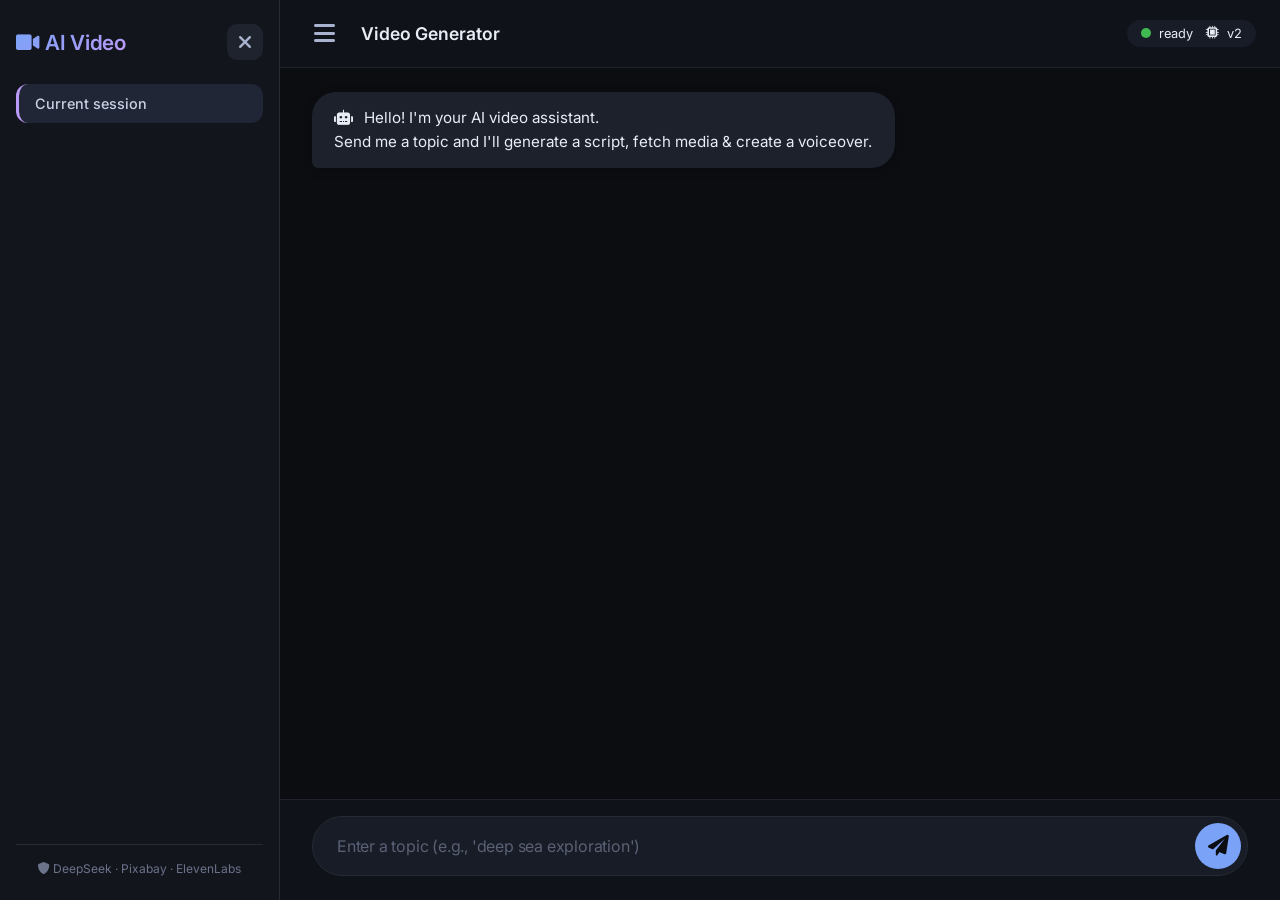
<file: static/index.html>
<!DOCTYPE html>
<html lang="en">
<head>
    <meta charset="UTF-8">
    <meta name="viewport" content="width=device-width, initial-scale=1.0, maximum-scale=1.0, user-scalable=no">
    <title>AI Video Generator · DeepSeek + Pixabay + ElevenLabs</title>
    <!-- Font Awesome 6 (free) -->
    <link rel="stylesheet" href="https://cdnjs.cloudflare.com/ajax/libs/font-awesome/6.0.0-beta3/css/all.min.css">
    <!-- Google Fonts: Inter & JetBrains Mono -->
    <link rel="preconnect" href="https://fonts.googleapis.com">
    <link rel="preconnect" href="https://fonts.gstatic.com" crossorigin>
    <link href="https://fonts.googleapis.com/css2?family=Inter:opsz,wght@14..32,400;14..32,500;14..32,600;14..32,700&family=JetBrains+Mono:wght@400;500&display=swap" rel="stylesheet">
    <style>
        /* ----- RESET & BASE ----- */
        *, *::before, *::after { box-sizing: border-box; margin: 0; padding: 0; }
        html { font-size: 16px; scroll-behavior: smooth; }
        body {
            font-family: 'Inter', -apple-system, BlinkMacSystemFont, sans-serif;
            background: #0b0d11;
            color: #e8edf5;
            min-height: 100vh;
            display: flex;
            transition: background 0.2s;
        }
        a { color: #7aa2f7; text-decoration: none; }
        a:hover { color: #b3c9ff; }
        button { cursor: pointer; font-family: inherit; border: none; background: none; }
        input, textarea { font-family: inherit; }

        /* ----- SCROLLBAR (dark) ----- */
        ::-webkit-scrollbar { width: 6px; height: 6px; }
        ::-webkit-scrollbar-track { background: #1a1d25; }
        ::-webkit-scrollbar-thumb { background: #3b4050; border-radius: 8px; }
        ::-webkit-scrollbar-thumb:hover { background: #5a6175; }

        /* ----- SIDEBAR (toggle) ----- */
        .sidebar {
            position: fixed;
            top: 0;
            left: 0;
            width: 280px;
            height: 100vh;
            background: #12151c;
            border-right: 1px solid #252a33;
            padding: 1.5rem 1rem;
            display: flex;
            flex-direction: column;
            gap: 1.5rem;
            transform: translateX(0);
            transition: transform 0.25s cubic-bezier(0.4, 0, 0.2, 1), visibility 0.25s;
            z-index: 100;
            visibility: visible;
            overflow-y: auto;
        }
        .sidebar.closed {
            transform: translateX(-100%);
            visibility: hidden;
        }
        .sidebar-header {
            display: flex;
            align-items: center;
            justify-content: space-between;
        }
        .sidebar-header h2 {
            font-weight: 600;
            font-size: 1.3rem;
            letter-spacing: -0.3px;
            background: linear-gradient(135deg, #7aa2f7, #bb9af7);
            -webkit-background-clip: text;
            -webkit-text-fill-color: transparent;
            background-clip: text;
        }
        .sidebar-toggle-btn {
            background: #1f232d;
            width: 36px;
            height: 36px;
            border-radius: 10px;
            display: flex;
            align-items: center;
            justify-content: center;
            color: #a9b3cf;
            font-size: 1.2rem;
            transition: background 0.2s, color 0.2s;
        }
        .sidebar-toggle-btn:hover { background: #2b313e; color: white; }

        .session-list {
            display: flex;
            flex-direction: column;
            gap: 0.5rem;
            flex: 1;
        }
        .session-item {
            background: #1a1e28;
            padding: 0.7rem 1rem;
            border-radius: 12px;
            font-size: 0.9rem;
            font-weight: 500;
            color: #c8d0e3;
            border-left: 3px solid transparent;
            transition: all 0.15s ease;
            word-break: break-word;
        }
        .session-item:hover {
            background: #242a38;
            border-left-color: #7aa2f7;
        }
        .session-item.active {
            border-left-color: #bb9af7;
            background: #202636;
        }

        .sidebar-footer {
            font-size: 0.75rem;
            color: #6b738b;
            border-top: 1px solid #252a33;
            padding-top: 1rem;
            text-align: center;
        }

        /* ----- MAIN LAYOUT ----- */
        .main-wrapper {
            margin-left: 280px;
            flex: 1;
            display: flex;
            flex-direction: column;
            height: 100vh;
            transition: margin-left 0.25s cubic-bezier(0.4, 0, 0.2, 1);
        }
        .main-wrapper.expanded {
            margin-left: 0;
        }

        /* ----- TOP BAR (mobile toggle) ----- */
        .topbar {
            display: flex;
            align-items: center;
            padding: 0.8rem 1.5rem;
            background: #0f1219;
            border-bottom: 1px solid #1f232d;
            gap: 1rem;
            min-height: 64px;
        }
        .hamburger {
            font-size: 1.5rem;
            color: #a9b3cf;
            padding: 6px 10px;
            border-radius: 10px;
            transition: background 0.15s ease;
        }
        .hamburger:hover { background: #1f232d; color: white; }
        .topbar-title {
            font-weight: 600;
            font-size: 1.1rem;
            color: #e8edf5;
        }
        .topbar-status {
            margin-left: auto;
            display: flex;
            align-items: center;
            gap: 8px;
            font-size: 0.8rem;
            background: #181c26;
            padding: 6px 14px;
            border-radius: 40px;
        }
        .status-dot {
            width: 10px; height: 10px; border-radius: 50%;
            background-color: #3fb950; /* green = ready */
        }
        .status-dot.busy { background-color: #f0883e; }

        /* ----- CHAT CONTAINER ----- */
        .chat-container {
            flex: 1;
            overflow-y: auto;
            padding: 1.5rem 2rem 1rem 2rem;
            display: flex;
            flex-direction: column;
            gap: 1rem;
        }

        /* ----- MESSAGE BUBBLES (animations) ----- */
        .message {
            max-width: 80%;
            padding: 0.9rem 1.4rem;
            border-radius: 24px;
            line-height: 1.55;
            font-size: 0.95rem;
            animation: msgSlideIn 0.35s cubic-bezier(0.16, 1, 0.3, 1);
            word-break: break-word;
            box-shadow: 0 2px 8px rgba(0,0,0,0.25);
        }
        @keyframes msgSlideIn {
            0% { opacity: 0; transform: translateY(16px) scale(0.97); }
            100% { opacity: 1; transform: translateY(0) scale(1); }
        }

        .message.user {
            align-self: flex-end;
            background: linear-gradient(145deg, #2b3a67, #1e2a4f);
            border-bottom-right-radius: 6px;
        }
        .message.assistant {
            align-self: flex-start;
            background: #1c212b;
            border-bottom-left-radius: 6px;
        }
        .message.system {
            align-self: center;
            background: #20252f80; 
            backdrop-filter: blur(4px);
            border-radius: 40px; 
            padding: 0.5rem 1.4rem; 
            font-size:.85rem; 
            color:#a9b3cf; 
        }
        .message.error {
            align-self : center ; 
           background :#3d2025 ; 
           color :#f7a8b8 ; 
           border-radius :20px ; 
           padding :0.6rem  1.4rem ; 
           font-size :0.9rem ;
           border :1px solid #b34a5a ;
         }

         /* typing indicator */
         .typing-indicator {
             align-self : flex-start ; 
             display :flex ; 
             gap :6px ; 
             padding :12px  20px ; 
             background :#1c212b ; 
             border-radius :40px ; 
             animation :msgSlideIn  0.25s ;
         }
         .typing-indicator span {
             width :10px ; height :10px ; 
             background :#7aa2f7 ; 
             border-radius :50% ; 
             animation :blink  1s infinite ;
         }
         .typing-indicator span:nth-child(2) { animation-delay :0.15s ; }
         .typing-indicator span:nth-child(3) { animation-delay :0.30s ; }
         @keyframes blink {
             0%,100%{ opacity :0.3 ; transform :scale(0.9) ;}
             50%{ opacity :1 ; transform :scale(1.2) ;}
         }

         /* ----- INPUT AREA ----- */
         .input-area {
             padding :1rem  2rem  1.5rem  2rem ; 
             background :#0f1219 ; 
             border-top :1px solid #1f232d ;
         }
         .input-row {
             display :flex ; 
             gap :12px ; 
             align-items :center ; 
             background :#181c26 ; 
             padding :6px  6px  6px  18px ; 
             border-radius :60px ; 
             border :1px solid #252a33 ;
             transition :border-color  0.15s ;
         }
         .input-row.focused { border-color :#7aa2f7 ; box-shadow :0  0  0  2px rgba(122,162,247,0.15) ;}
         .input-row input {
             flex :1 ; 
             background :transparent ; 
             border :none ; 
             padding :12px  6px ; 
             color :#e8edf5 ; 
             font-size :1rem ; 
             outline :none ;
         }
         .input-row input::placeholder { color:#5a6175 ; letter-spacing:-0.2px; }

         .btn-send {
             background :#7aa2f7 ; 
             width :46px ; height :46px ; 
             border-radius :50% ; 
             display :flex ; align-items :center ; justify-content :center ;
             color :#0b0d11 ; font-size :1.3rem ;
             transition :all  0.15s ease ;
             flex-shrink :0 ;
         }
         .btn-send:hover { background :#9bb9ff ; transform :scale(1.03) ;}
         .btn-send.disabled { opacity :0.4 ; pointer-events :none ;}

         /* ----- RESPONSIVE ----- */
         @media (max-width :768px) {
             .sidebar { width :260px ;}
             .main-wrapper { margin-left :260px ;}
             .main-wrapper.expanded { margin-left :0 ;}
             .chat-container { padding :1rem  1rem  0.5rem  1rem ;}
             .input-area { padding :0.8rem  1rem  1rem  1rem ;}
             .message { max-width :92% ; font-size :0.9rem ;}
         }
         @media (max-width :480px) {
             .sidebar { width :100% !important ; max-width :320px ;}
             .main-wrapper { margin-left :100% !important ;}
             .main-wrapper.expanded { margin-left :0 !important ;}
             .topbar-title { font-size :1rem ;}
         }

         /* utility */
         .hidden { display:none !important;}
    </style>
</head>
<body>

    <!-- ===== SIDEBAR ===== -->
    <aside class="sidebar" id="sidebar" role="navigation" aria-label="Session sidebar">
        <div class="sidebar-header">
            <h2><i class="fas fa-video" style="margin-right:.4rem;"></i>AI Video</h2>
            <button class="sidebar-toggle-btn" id="closeSidebarBtn" aria-label="Close sidebar">
                <i class="fas fa-times"></i>
            </button>
        </div>
        <div class="session-list" id="sessionList">
            <div class="session-item active">Current session</div>
        </div>
        <div class="sidebar-footer">
           <i class="fas fa-shield-alt"></i> DeepSeek · Pixabay · ElevenLabs
        </div>
    </aside>

    <!-- ===== MAIN WRAPPER ===== -->
    <div class="main-wrapper" id="mainWrapper">

        <!-- TOP BAR -->
        <header class="topbar">
            <button class="hamburger" id="openSidebarBtn" aria-label="Open sidebar">
                <i class="fas fa-bars"></i>
            </button>
            <span class="topbar-title">Video Generator</span>
            <div class="topbar-status">
                <span class="status-dot" id="statusDot"></span>
                <span id="statusText">ready</span>
                <i class="fas fa-microchip" style="margin-left:.3rem;"></i>
                <span style="font-weight:.8rem;">v2</span>
           </div>
        </header>

        <!-- CHAT CONTAINER -->
        <div class="chat-container" id="chatContainer" role="log" aria-live="polite">
           <!-- welcome message -->
           <div class="message assistant">
               <i class="fas fa-robot" style="margin-right:.4rem;"></i> 
               Hello! I'm your AI video assistant.<br> Send me a topic and I'll generate a script, fetch media & create a voiceover.
           </div>
           <!-- messages will be appended here -->
           <div id="messagesWrapper"></div>
           <!-- typing indicator placeholder -->
           <div id="typingIndicator" class="hidden typing-indicator">
               <span></span><span></span><span></span>
           </div>
       </div>

       <!-- INPUT AREA -->
       <div class="input-area">
           <form id="chatForm" autocomplete="off">
               <div class="input-row" id="inputRow">
                   <input type="text" id="userInput" placeholder="Enter a topic (e.g., 'deep sea exploration')" required aria-label="Message input">
                   <button type="submit" class="btn-send" id="sendBtn" aria-label="Send message">
                       <i class="fas fa-paper-plane"></i>
                   </button>
               </div>
           </form>
       </div>
   </div>

   <!-- ===== JAVASCRIPT ===== -->
   <script>
       (function() {
           'use strict';

           // DOM refs
           const sidebar = document.getElementById('sidebar');
           const mainWrapper = document.getElementById('mainWrapper');
           const openSidebarBtn = document.getElementById('openSidebarBtn');
           const closeSidebarBtn = document.getElementById('closeSidebarBtn');
           const chatContainer = document.getElementById('chatContainer');
           const messagesWrapper = document.getElementById('messagesWrapper');
           const typingIndicator = document.getElementById('typingIndicator');
           const chatForm = document.getElementById('chatForm');
           const userInput = document.getElementById('userInput');
           const sendBtn = document.getElementById('sendBtn');
           const statusDot = document.getElementById('statusDot');
           const statusText = document.getElementById('statusText');

           // state
           let isProcessing = false;

           // ---------- SIDEBAR TOGGLE ----------
           function openSidebar() {
               sidebar.classList.remove('closed');
               mainWrapper.classList.remove('expanded');
               localStorage.setItem('sidebarState', 'open');
           }

           function closeSidebar() {
               sidebar.classList.add('closed');
               mainWrapper.classList.add('expanded');
               localStorage.setItem('sidebarState', 'closed');
           }

           // restore sidebar state
           (function initSidebar() {
               const saved = localStorage.getItem('sidebarState');
               if (saved === 'closed') {
                   closeSidebar();
               } else {
                   openSidebar();
               }
           })();

           openSidebarBtn.addEventListener('click', openSidebar);
           closeSidebarBtn.addEventListener('click', closeSidebar);

           // ---------- UI HELPERS ----------
           function setStatusBusy(busy = true) {
               if (busy) {
                   statusDot.classList.add('busy');
                   statusText.textContent = 'generating';
                   sendBtn.classList.add('disabled');
                   isProcessing = true;
               } else {
                   statusDot.classList.remove('busy');
                   statusText.textContent = 'ready';
                   sendBtn.classList.remove('disabled');
                   isProcessing = false;
               }
           }

           function appendMessage(content, role = 'assistant', extraClass = '') {
               const div = document.createElement('div');
               div.className = `message ${role} ${extraClass}`;

               // simple markdown-like bold/italic (only basic)
               let formatted = content
                   .replace(/\*\*(.*?)\*\*/g, '<strong>$1</strong>')
                   .replace(/\*(.*?)\*/g, '<em>$1</em>')
                   .replace(/\n/g, '<br>');

               div.innerHTML = formatted;

               // Insert before typing indicator
               if (typingIndicator && !typingIndicator.classList.contains('hidden')) {
                   messagesWrapper.insertBefore(div, typingIndicator);
               } else {
                   messagesWrapper.appendChild(div);
               }

               // auto scroll
               requestAnimationFrame(() => {
                   chatContainer.scrollTop = chatContainer.scrollHeight + 60;
               });

               return div;
           }

           function showTyping() {
               typingIndicator.classList.remove('hidden');
               chatContainer.scrollTop = chatContainer.scrollHeight + 60;
           }

           function hideTyping() {
               typingIndicator.classList.add('hidden');
           }

           function showError(msg) {
               appendMessage(msg || 'Something went wrong.', 'error');
           }

           // ---------- API CALL ----------
           async function sendTopic(topic) {
               if (!topic || topic.trim().length === 0) return;

               // disable input & show user message
               userInput.value = '';
               appendMessage(topic.trim(), 'user');

               setStatusBusy(true);
               showTyping();

               try {
                   const response = await fetch('/api/generate', {
                       method: 'POST',
                       headers: { 'Content-Type': 'application/json' },
                       body: JSON.stringify({ topic_text: topic.trim() })
                   });

                   hideTyping();

                   if (!response.ok) {
                       let errMsg = `Server error ${response.status}`;
                       try {
                           const errData = await response.json();
                           if (errData.detail) errMsg = errData.detail;
                       } catch (_) {}
                       throw new Error(errMsg);
                   }

                   const data = await response.json();

                   // data fields expected:
                   // script, media_urls (array), voiceover_url (string)
                   let replyHtml = `<i class="fas fa-scroll"></i> <strong>Script generated</strong><br>`;
                   if (data.script) {
                       replyHtml += `${data.script.substring(0,800)}`;
                       if (data.script.length >800) replyHtml += `…`;
                   } else {
                       replyHtml += `(script placeholder)`;
                   }

                   if (data.media_urls && Array.isArray(data.media_urls) && data.media_urls.length >0) {
                       replyHtml += `<br><br><i class="fas fa-images"></i> Media found (${data.media_urls.length})`;
                       // show first two thumbnails
                       const maxThumb = Math.min(data.media_urls.length,2);
                       for (let i=0;i<maxThumb;i++) {
                           replyHtml += `<br><img src="${data.media_urls[i]}" alt="media preview" style="max-width:100%;border-radius:12px;margin-top:.4rem;">`;
                       }
                   } else {
                       replyHtml += `<br><span style="opacity:.7;">No media returned.</span>`;
                   }

                   if (data.voiceover_url && typeof data.voiceover_url === 'string') {
                       replyHtml += `<br><br><i class="fas fa-headphones"></i> Voiceover ready<br>`;
                       replyHtml += `<audio controls style="width:100%;margin-top:.3rem;" src="${data.voiceover_url}">Your browser does not support audio.</audio>`;
                   } else {
                       replyHtml += `<br><span style="opacity:.7;">No voiceover generated.</span>`;
                   }

                   appendMessage(replyHtml, 'assistant');

               } catch (err) {
                   hideTyping();
                   console.error('Generation error:', err);
                   showError(`⚠️ ${err.message || 'Failed to generate video.'}`);
               } finally {
                   setStatusBusy(false);
               }
           }

           // ---------- EVENT LISTENERS ----------
           chatForm.addEventListener('submit', async function(e) {
               e.preventDefault();
               if (isProcessing) return;

               const rawInput = userInput.value.trim();
               if (!rawInput) return;

               await sendTopic(rawInput);
               userInput.focus();
           });

           // input row focus effect
           userInput.addEventListener('focus', () => document.getElementById('inputRow').classList.add('focused'));
           userInput.addEventListener('blur', () => document.getElementById('inputRow').classList.remove('focused'));

           // keyboard shortcut / escape to close sidebar
           document.addEventListener('keydown', (e) => {
               if (e.key === 'Escape' && !sidebar.classList.contains('closed')) {
                   closeSidebar();
               }
               // Ctrl+Enter to send from anywhere (if not focused)
               if ((e.ctrlKey || e.metaKey) && e.key === 'Enter') {
                   if (!isProcessing && userInput.value.trim()) {
                       chatForm.dispatchEvent(new Event('submit'));
                   }
               }
           });

           // ---------- INITIAL LOAD / SESSION STUB ----------
           // We simulate a session list from backend later.
           console.log('AI Video Generator UI ready.');

       })();
   </script>

</body>
</html>
</file>
